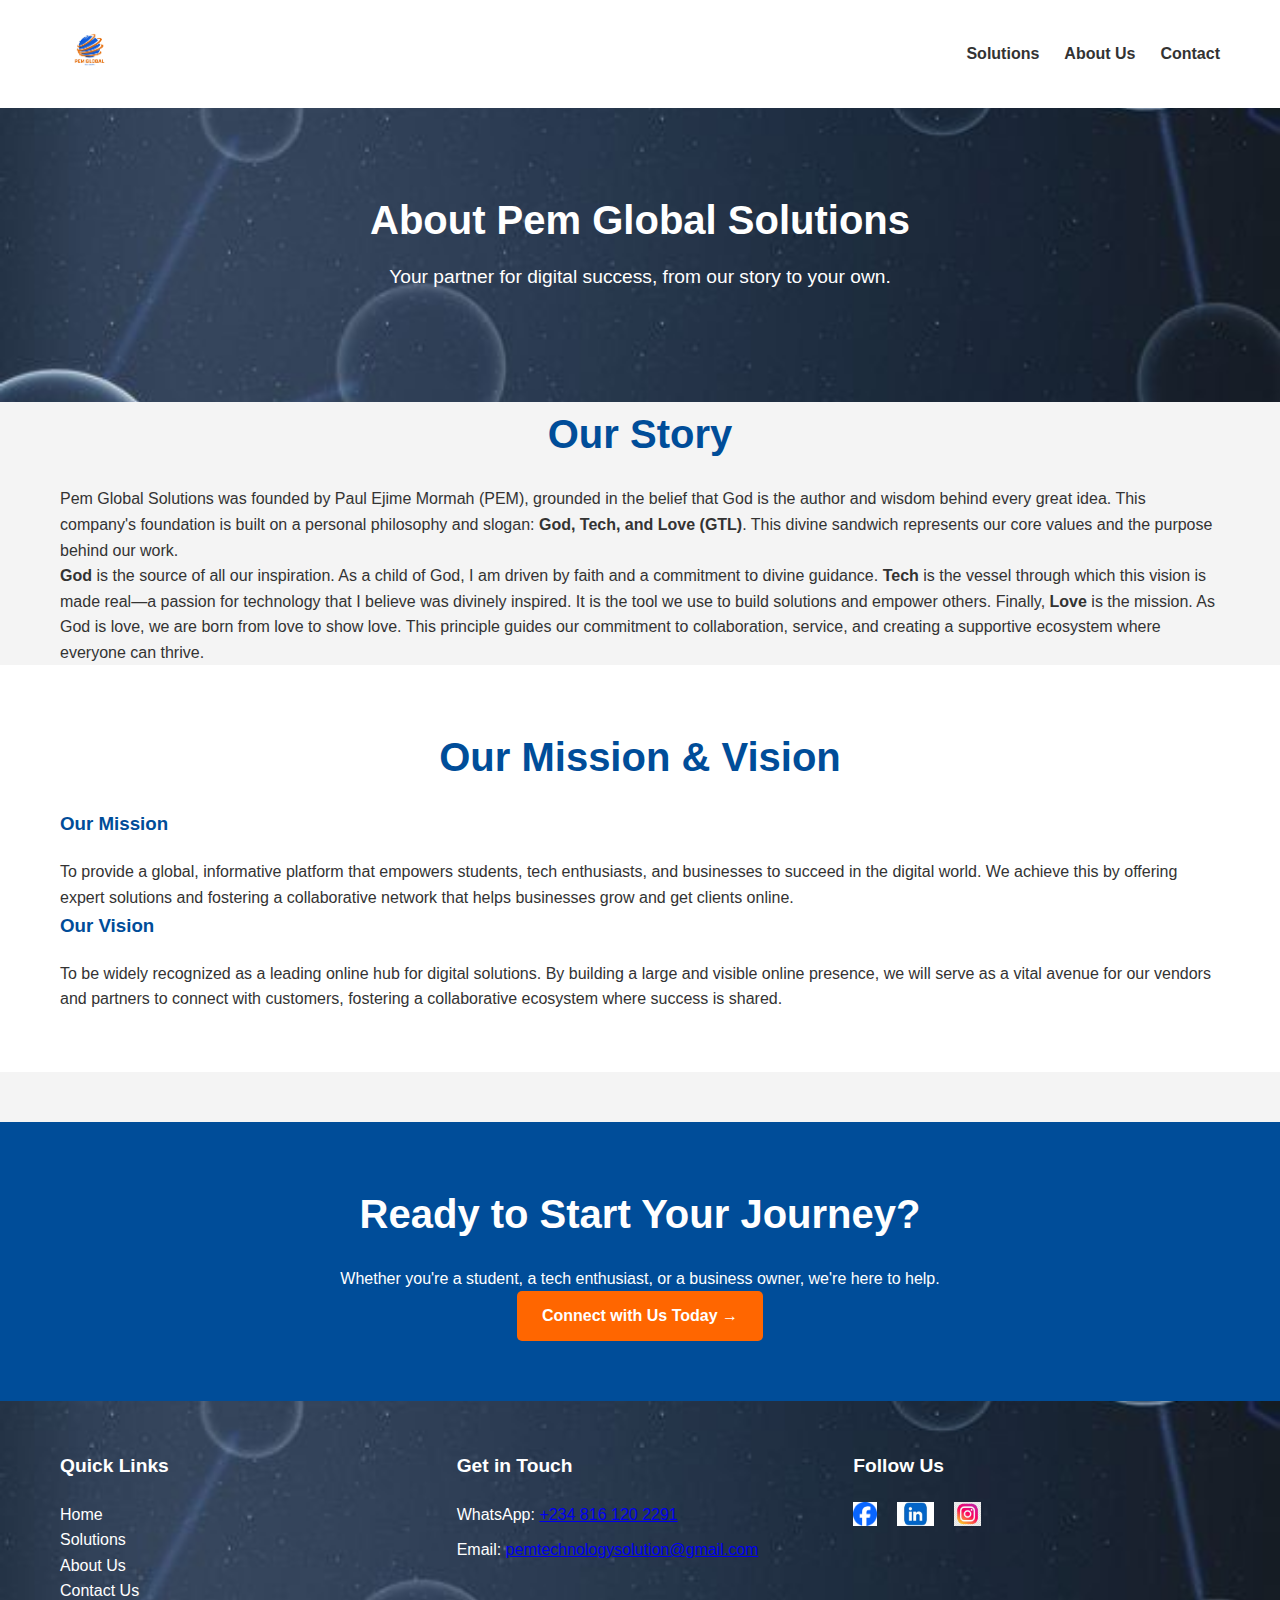
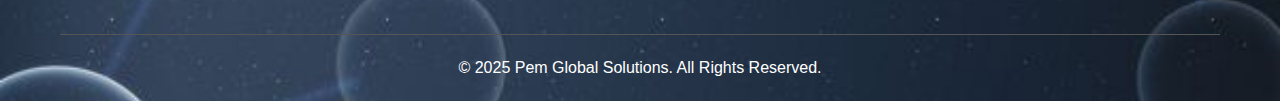
<file: about.html>
<!DOCTYPE html>
<html lang="en">
<head>
    <meta charset="UTF-8">
    <meta name="viewport" content="width=device-width, initial-scale=1.0">
    <title>About Us - Pem Global Solutions</title>
    <link rel="stylesheet" href="style4.css">
</head>
<body>

    <header class="main-header">
        <div class="container">
            <div class="logo">
                <a href="index.html">
                    <img src="Pem Global logo.png" alt="Pem Global Solutions Logo">
                </a>
            </div>
            
            <nav class="desktop-nav">
                <ul>
                    <li><a href="solutions.html">Solutions</a></li>
                    <li><a href="about.html">About Us</a></li>
                    <li><a href="contact.html">Contact</a></li>
                </ul>
            </nav>

            <button class="hamburger-menu" aria-label="Toggle navigation menu">
                <span></span>
                <span></span>
                <span></span>
            </button>
        </div>
    </header>

    <main class="page-content">
        <section class="hero-section inner-hero">
            <div class="container">
                <h1>About Pem Global Solutions</h1>
                <p>Your partner for digital success, from our story to your own.</p>
            </div>
        </section>

        <section class="about-us-story">
            <div class="container">
                <h2>Our Story</h2>
               <p>Pem Global Solutions was founded by Paul Ejime Mormah (PEM), grounded in the belief that God is the author and wisdom behind every great idea. This company's foundation is built on a personal philosophy and slogan: <strong>God, Tech, and Love (GTL)</strong>. This divine sandwich represents our core values and the purpose behind our work.</p>
                <p><strong>God</strong> is the source of all our inspiration. As a child of God, I am driven by faith and a commitment to divine guidance. <strong>Tech</strong> is the vessel through which this vision is made real—a passion for technology that I believe was divinely inspired. It is the tool we use to build solutions and empower others. Finally, <strong>Love</strong> is the mission. As God is love, we are born from love to show love. This principle guides our commitment to collaboration, service, and creating a supportive ecosystem where everyone can thrive.</p>
            </div>
        </section>

        <section class="mission-vision detailed-section">
            <div class="container">
                <h2>Our Mission & Vision</h2>
                <h3>Our Mission</h3>
               <p>To provide a global, informative platform that empowers students, tech enthusiasts, and businesses to succeed in the digital world. We achieve this by offering expert solutions and fostering a collaborative network that helps businesses grow and get clients online.</p>
                
                <h3>Our Vision</h3>
                <p>To be widely recognized as a leading online hub for digital solutions. By building a large and visible online presence, we will serve as a vital avenue for our vendors and partners to connect with customers, fostering a collaborative ecosystem where success is shared.</p>
            </div>
        </section>

        <section class="contact-cta">
            <div class="container">
                <h2>Ready to Start Your Journey?</h2>
                <p>Whether you're a student, a tech enthusiast, or a business owner, we're here to help.</p>
                <a href="contact.html" class="cta-button">Connect with Us Today &rarr;</a>
            </div>
        </section>
    </main>

    <footer>
        <div class="container">
            <div class="footer-content">
                <div class="footer-links">
                    <h3>Quick Links</h3>
                    <ul>
                        <li><a href="index.html">Home</a></li>
                        <li><a href="solutions.html">Solutions</a></li>
                        <li><a href="about.html">About Us</a></li>
                        <li><a href="contact.html">Contact Us</a></li>
                    </ul>
                </div>
                <div class="footer-contact">
                    <h3>Get in Touch</h3>
                    <p>WhatsApp: <a href="https://wa.me/2348161202291">+234 816 120 2291</a></p>
                    <p>Email: <a href="mailto: pemtechnologysolution@gmail.com">pemtechnologysolution@gmail.com</a></p>
                </div>
                <div class="footer-social">
                    <h3>Follow Us</h3>
                    <a href="#" aria-label="Facebook"><img src="Facebook.png" alt="Facebook Icon"></a>
                    <a href="#" aria-label="LinkedIn"><img src="LinkedIn.jpeg" alt="LinkedIn Icon"></a>
                    <a href="#" aria-label="Instagram"><img src="Instagram.jpeg" alt="Instagram Icon"></a>
                </div>
            </div>
            <div class="footer-bottom">
                <p>&copy; 2025 Pem Global Solutions. All Rights Reserved.</p>
            </div>
        </div>
    </footer>

    <script src="main.js"></script>
</body>
</html>
</file>
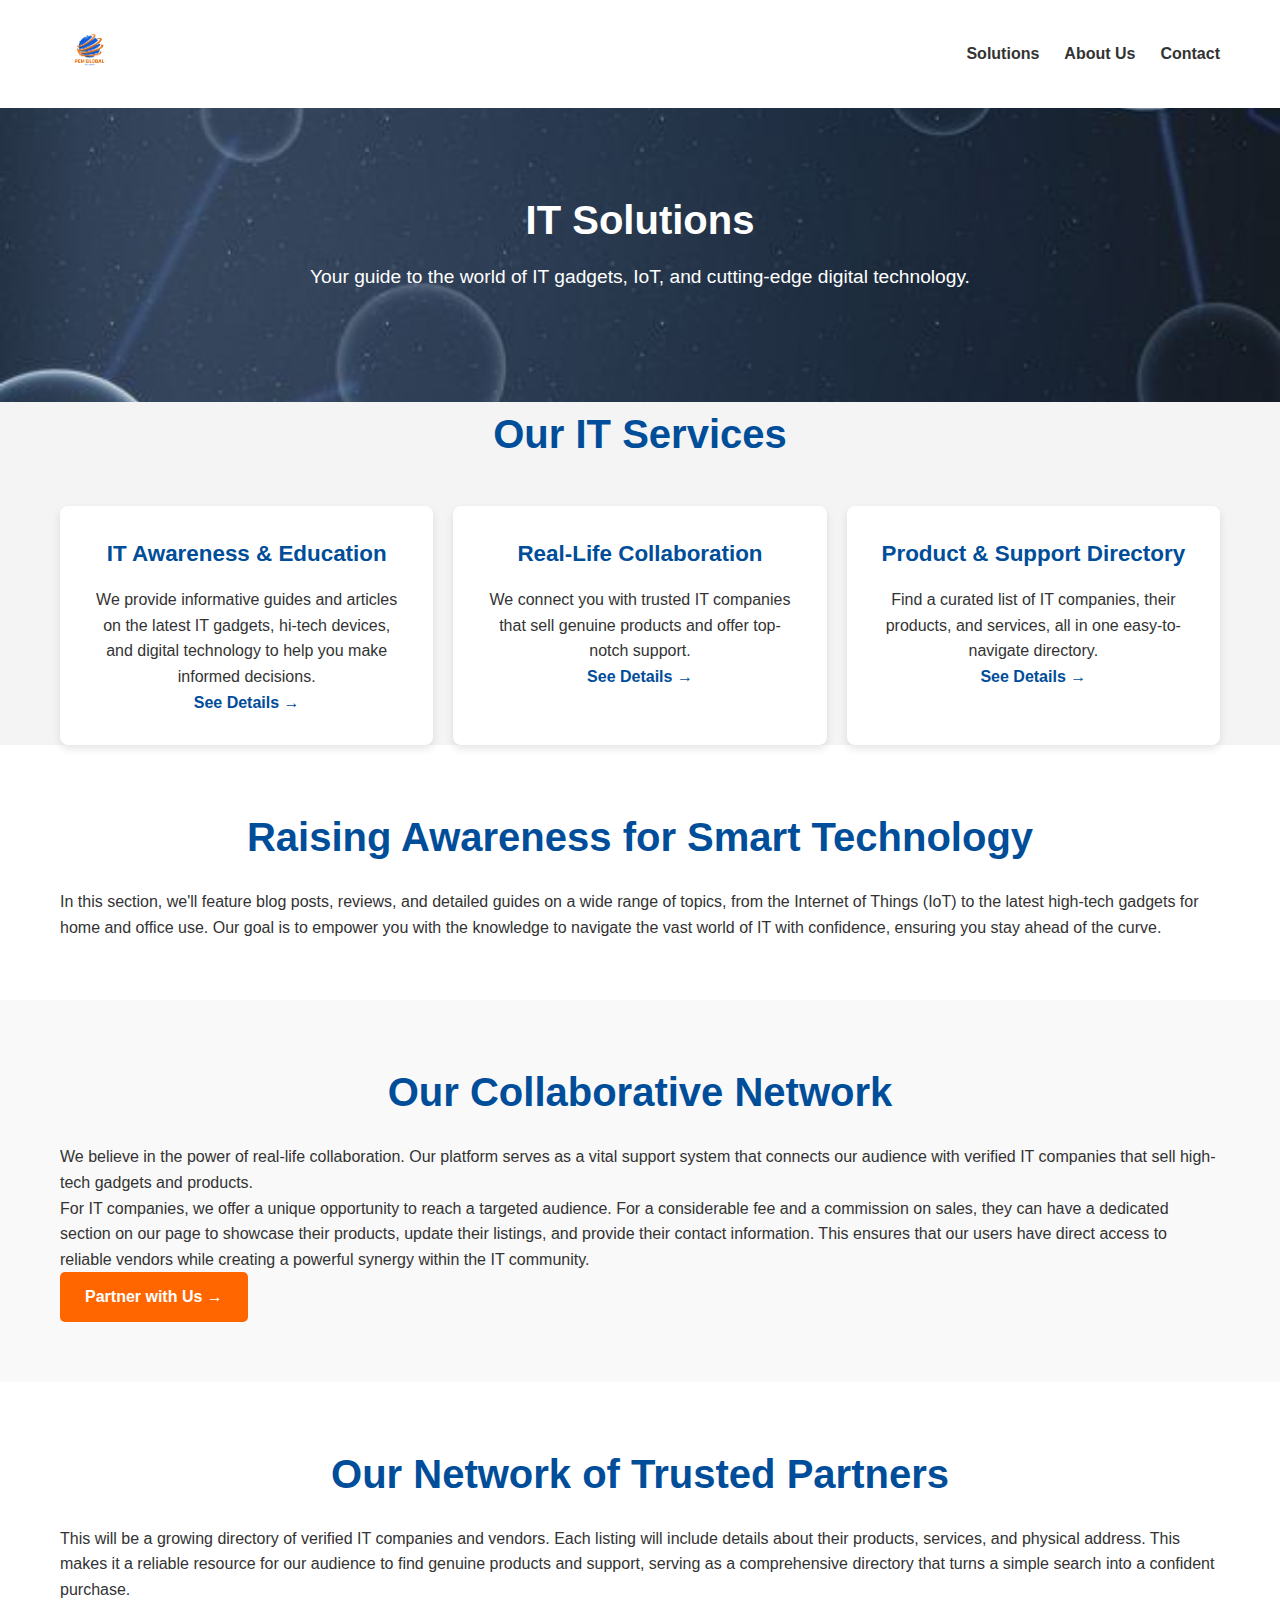
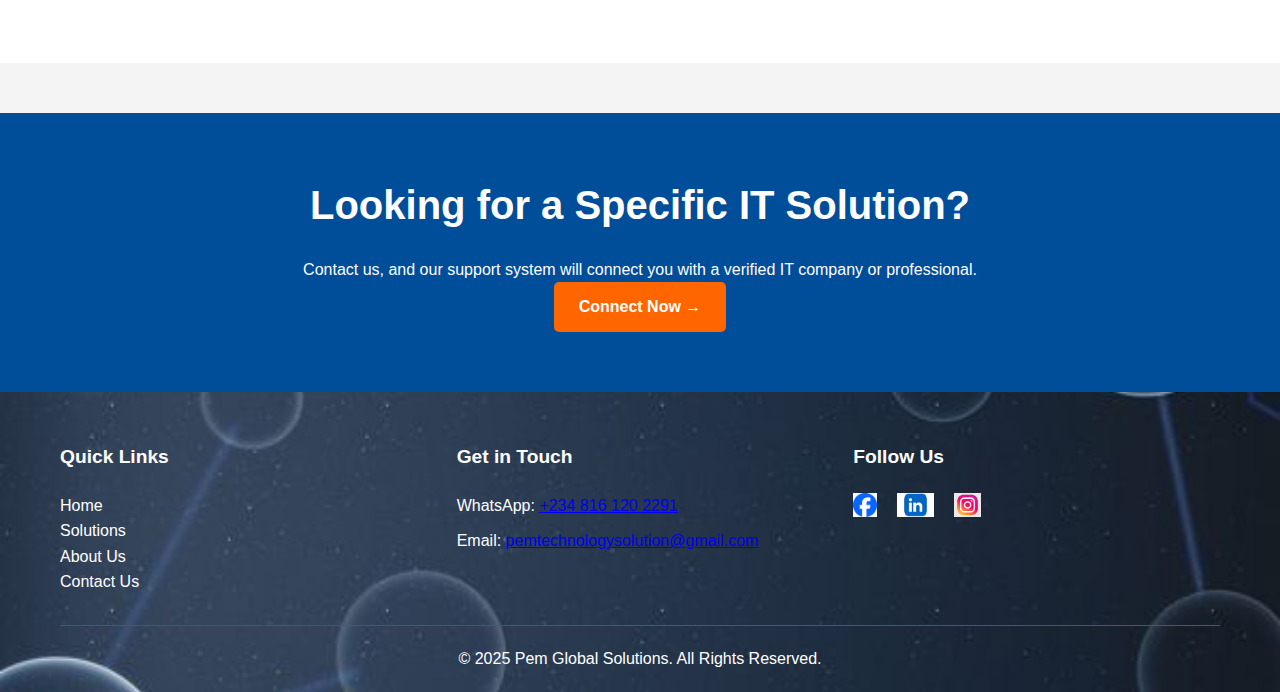
<file: it-solutions.html>
<!DOCTYPE html>
<html lang="en">
<head>
    <meta charset="UTF-8">
    <meta name="viewport" content="width=device-width, initial-scale=1.0">
    <title>IT Solutions - Pem Global Solutions</title>
    <link rel="stylesheet" href="style4.css">
    <link rel="icon" href="Pem Global icon.png">
</head>
<body>

    <header class="main-header">
        <div class="container">
            <div class="logo">
                <a href="index.html">
                    <img src="Pem Global logo.png" alt="Pem Global Solutions Logo">
                </a>
            </div>
            
            <nav class="desktop-nav">
                <ul>
                    <li><a href="solutions.html">Solutions</a></li>
                    <li><a href="about.html">About Us</a></li>
                    <li><a href="contact.html">Contact</a></li>
                </ul>
            </nav>

            <button class="hamburger-menu" aria-label="Toggle navigation menu">
                <span></span>
                <span></span>
                <span></span>
            </button>
        </div>
    </header>

    <main class="page-content">
        <section class="hero-section inner-hero">
            <div class="container">
                <h1>IT Solutions</h1>
                <p>Your guide to the world of IT gadgets, IoT, and cutting-edge digital technology.</p>
            </div>
        </section>

        <section class="it-services">
            <div class="container">
                <h2>Our IT Services</h2>
                <div class="service-grid">

                    <div class="service-card">
                        <h3>IT Awareness & Education</h3>
                        <p>We provide informative guides and articles on the latest IT gadgets, hi-tech devices, and digital technology to help you make informed decisions.</p>
                        <a href="#awareness-section" class="learn-more-link">See Details &rarr;</a>
                    </div>
                    
                    <div class="service-card">
                        <h3>Real-Life Collaboration</h3>
                        <p>We connect you with trusted IT companies that sell genuine products and offer top-notch support.</p>
                        <a href="#collaboration-section" class="learn-more-link">See Details &rarr;</a>
                    </div>

                    <div class="service-card">
                        <h3>Product & Support Directory</h3>
                        <p>Find a curated list of IT companies, their products, and services, all in one easy-to-navigate directory.</p>
                        <a href="#directory-section" class="learn-more-link">See Details &rarr;</a>
                    </div>

                </div>
            </div>
        </section>

        <section id="awareness-section" class="detailed-section">
            <div class="container">
                <h2>Raising Awareness for Smart Technology</h2>
                <p>In this section, we'll feature blog posts, reviews, and detailed guides on a wide range of topics, from the Internet of Things (IoT) to the latest high-tech gadgets for home and office use. Our goal is to empower you with the knowledge to navigate the vast world of IT with confidence, ensuring you stay ahead of the curve.</p>
            </div>
        </section>
        
        <section id="collaboration-section" class="detailed-section">
            <div class="container">
                <h2>Our Collaborative Network</h2>
                <p>We believe in the power of real-life collaboration. Our platform serves as a vital support system that connects our audience with verified IT companies that sell high-tech gadgets and products.</p>
                <p>For IT companies, we offer a unique opportunity to reach a targeted audience. For a considerable fee and a commission on sales, they can have a dedicated section on our page to showcase their products, update their listings, and provide their contact information. This ensures that our users have direct access to reliable vendors while creating a powerful synergy within the IT community.</p>
                <a href="contact.html" class="cta-button">Partner with Us &rarr;</a>
            </div>
        </section>

        <section id="directory-section" class="detailed-section">
            <div class="container">
                <h2>Our Network of Trusted Partners</h2>
                <p>This will be a growing directory of verified IT companies and vendors. Each listing will include details about their products, services, and physical address. This makes it a reliable resource for our audience to find genuine products and support, serving as a comprehensive directory that turns a simple search into a confident purchase.</p>
            </div>
        </section>

        <section class="contact-cta">
            <div class="container">
                <h2>Looking for a Specific IT Solution?</h2>
                <p>Contact us, and our support system will connect you with a verified IT company or professional.</p>
                <a href="contact.html" class="cta-button">Connect Now &rarr;</a>
            </div>
        </section>
    </main>

    <footer>
        <div class="container">
            <div class="footer-content">
                <div class="footer-links">
                    <h3>Quick Links</h3>
                    <ul>
                        <li><a href="index.html">Home</a></li>
                        <li><a href="solutions.html">Solutions</a></li>
                        <li><a href="about.html">About Us</a></li>
                        <li><a href="contact.html">Contact Us</a></li>
                    </ul>
                </div>
                <div class="footer-contact">
                    <h3>Get in Touch</h3>
                    <p>WhatsApp: <a href="https://wa.me/2348161202291">+234 816 120 2291</a></p>
                    <p>Email: <a href="mailto: pemtechnologysolution@gmail.com">pemtechnologysolution@gmail.com</a></p>
                </div>
                  <div class="footer-social">
                    <h3>Follow Us</h3>
                    <a href="#" aria-label="Facebook"><img src="Facebook.png" alt="Facebook Icon"></a>
                    <a href="#" aria-label="LinkedIn"><img src="LinkedIn.jpeg" alt="LinkedIn Icon"></a>
                    <a href="#" aria-label="Instagram"><img src="Instagram.jpeg" alt="Instagram Icon"></a>
                </div>
            </div>
            <div class="footer-bottom">
                <p>&copy; 2025 Pem Global Solutions. All Rights Reserved.</p>
            </div>
        </div>
    </footer>

    <script src="main.js"></script>
</body>
</html>
</file>
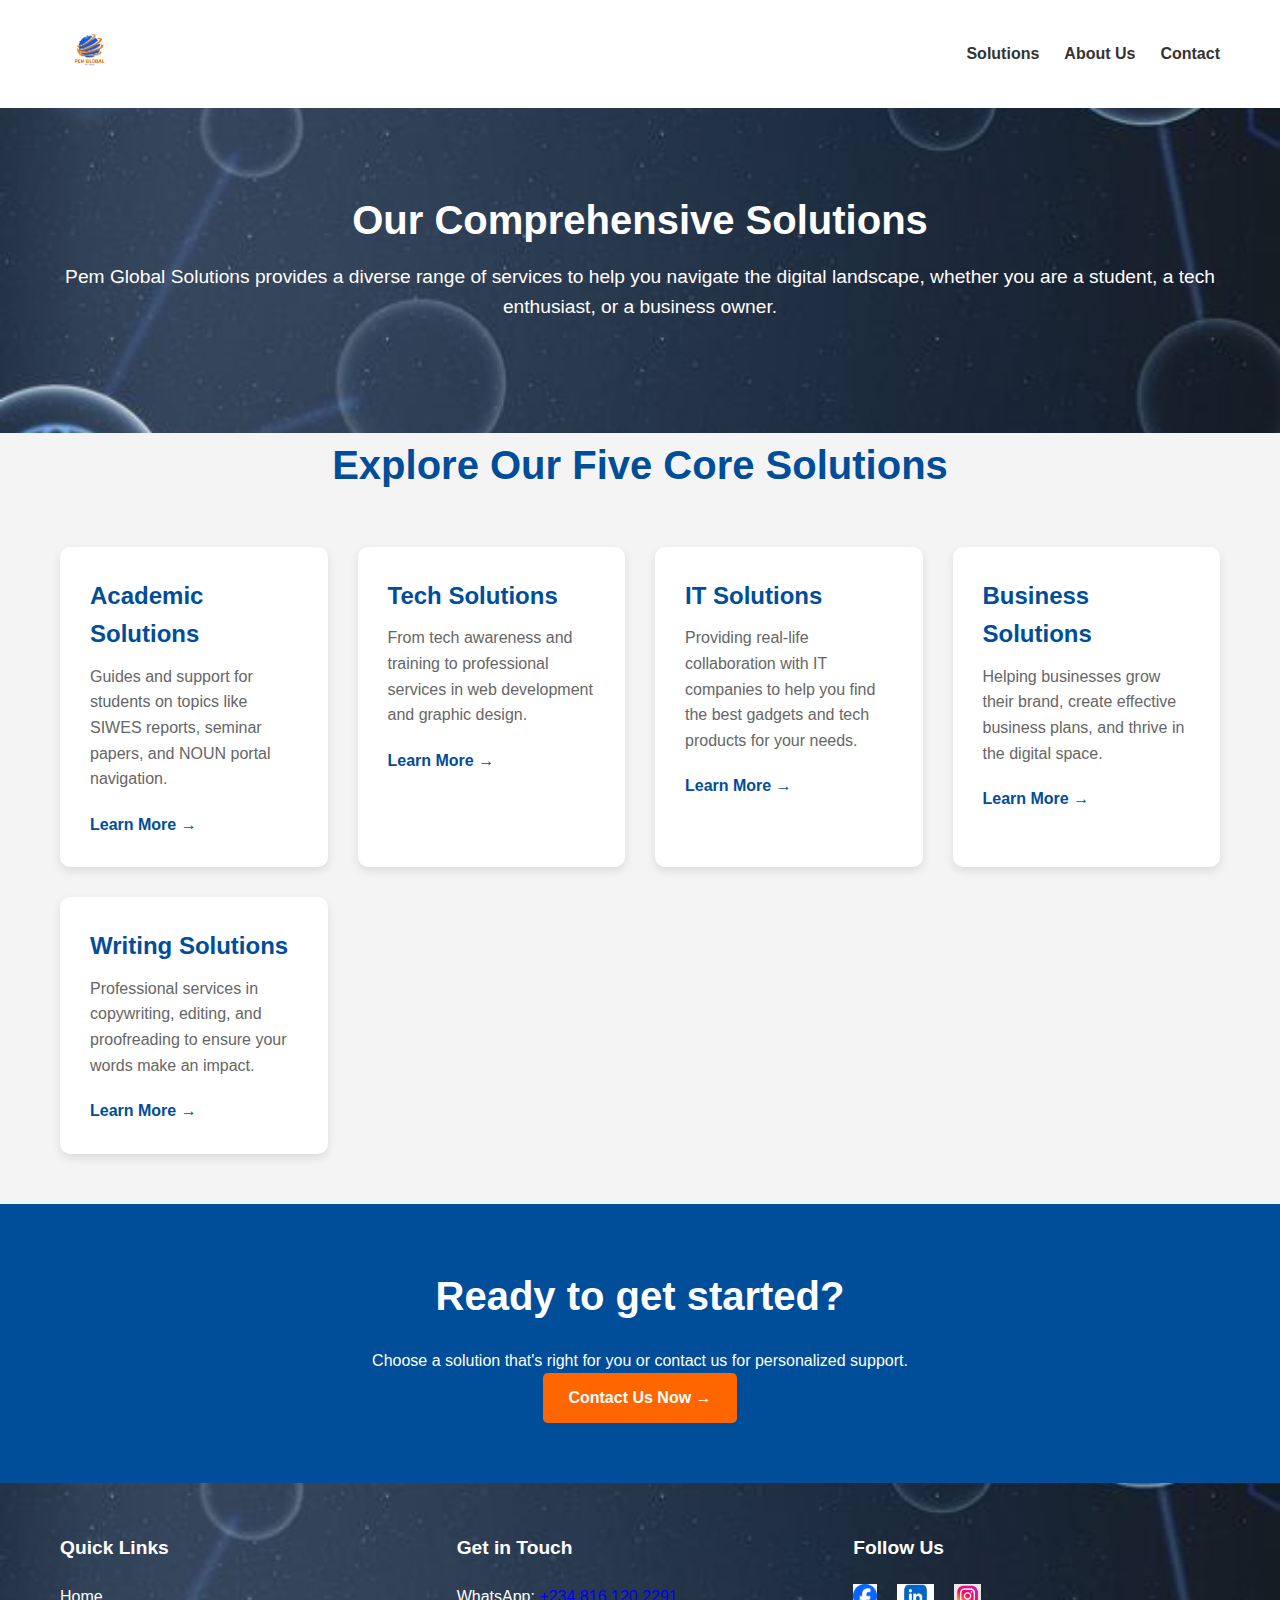
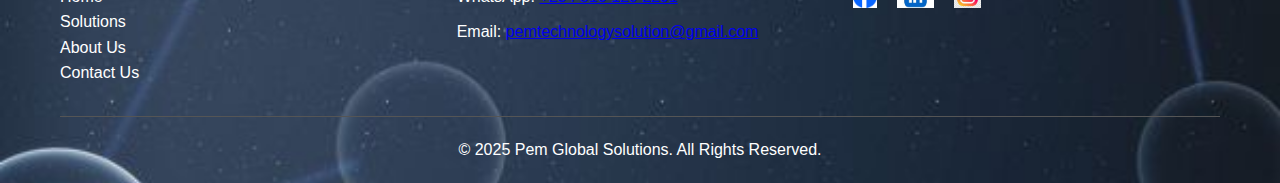
<file: solutions.html>
<!DOCTYPE html>
<html lang="en">
<head>
    <meta charset="UTF-8">
    <meta name="viewport" content="width=device-width, initial-scale=1.0">
    <title>Our Solutions - Pem Global Solutions</title>
    <link rel="stylesheet" href="style4.css">
    <link rel="icon" href="Pem Global icon.png">
</head>
<body>

    <header class="main-header">
        <div class="container">
            <div class="logo">
                <a href="index.html">
                    <img src="Pem Global logo.png" alt="Pem Global Solutions Logo">
                </a>
            </div>
            
            <nav class="desktop-nav">
                <ul>
                    <li><a href="solutions.html">Solutions</a></li>
                    <li><a href="about.html">About Us</a></li>
                    <li><a href="contact.html">Contact</a></li>
                </ul>
            </nav>

            <button class="hamburger-menu" aria-label="Toggle navigation menu">
                <span></span>
                <span></span>
                <span></span>
            </button>
        </div>
    </header>

    <main class="page-content">
        <section class="hero-section inner-hero">
            <div class="container">
                <h1>Our Comprehensive Solutions</h1>
                <p>Pem Global Solutions provides a diverse range of services to help you navigate the digital landscape, whether you are a student, a tech enthusiast, or a business owner.</p>
            </div>
        </section>

        <section class="solutions-grid-section">
            <div class="container">
                <h2>Explore Our Five Core Solutions</h2>
                <div class="solutions-grid">
                    
                    <div class="solution-card">
                        <h3>Academic Solutions</h3>
                        <p>Guides and support for students on topics like SIWES reports, seminar papers, and NOUN portal navigation.</p>
                        <a href="academic-solutions.html" class="learn-more-link">Learn More &rarr;</a>
                    </div>
                    
                    <div class="solution-card">
                        <h3>Tech Solutions</h3>
                        <p>From tech awareness and training to professional services in web development and graphic design.</p>
                        <a href="tech-solutions.html" class="learn-more-link">Learn More &rarr;</a>
                    </div>
                    
                    <div class="solution-card">
                        <h3>IT Solutions</h3>
                        <p>Providing real-life collaboration with IT companies to help you find the best gadgets and tech products for your needs.</p>
                        <a href="it-solutions.html" class="learn-more-link">Learn More &rarr;</a>
                    </div>
                    
                    <div class="solution-card">
                        <h3>Business Solutions</h3>
                        <p>Helping businesses grow their brand, create effective business plans, and thrive in the digital space.</p>
                        <a href="business-solutions.html" class="learn-more-link">Learn More &rarr;</a>
                    </div>
                    
                    <div class="solution-card">
                        <h3>Writing Solutions</h3>
                        <p>Professional services in copywriting, editing, and proofreading to ensure your words make an impact.</p>
                        <a href="writing-solutions.html" class="learn-more-link">Learn More &rarr;</a>
                    </div>
                    
                </div>
            </div>
        </section>
        
        <section class="contact-cta">
            <div class="container">
                <h2>Ready to get started?</h2>
                <p>Choose a solution that's right for you or contact us for personalized support.</p>
                <a href="contact.html" class="cta-button">Contact Us Now &rarr;</a>
            </div>
        </section>
    </main>

    <footer>
        <div class="container">
            <div class="footer-content">
                <div class="footer-links">
                    <h3>Quick Links</h3>
                    <ul>
                        <li><a href="index.html">Home</a></li>
                        <li><a href="solutions.html">Solutions</a></li>
                        <li><a href="about.html">About Us</a></li>
                        <li><a href="contact.html">Contact Us</a></li>
                    </ul>
                </div>
                <div class="footer-contact">
                    <h3>Get in Touch</h3>
                    <p>WhatsApp: <a href="https://wa.me/2348161202291">+234 816 120 2291</a></p>
                    <p>Email: <a href="mailto: pemtechnologysolution@gmail.com">pemtechnologysolution@gmail.com</a></p>
                </div>
                 <div class="footer-social">
                    <h3>Follow Us</h3>
                    <a href="#" aria-label="Facebook"><img src="Facebook.png" alt="Facebook Icon"></a>
                    <a href="#" aria-label="LinkedIn"><img src="LinkedIn.jpeg" alt="LinkedIn Icon"></a>
                    <a href="#" aria-label="Instagram"><img src="Instagram.jpeg" alt="Instagram Icon"></a>
                </div>
            </div>
            <div class="footer-bottom">
                <p>&copy; 2025 Pem Global Solutions. All Rights Reserved.</p>
            </div>
        </div>
    </footer>

    <script src="main.js"></script>
</body>
</html>
</file>
<file: style4.css>
/* ======================== */
/* GLOBAL STYLES      */
/* ======================== */

/* A simple reset to ensure consistent styling across browsers */
* {
    margin: 0;
    padding: 0;
    box-sizing: border-box;
}

body {
    font-family: Arial, sans-serif;
    line-height: 1.6;
    color: #333;
    background-color: #f4f4f4;
}

.container {
    max-width: 1200px;
    margin: 0 auto;
    padding: 0 20px;
}

/* Base styles for headings */
h1, h2, h3 {
    margin-bottom: 20px;
    font-weight: bold;
    color: #004d99; /* A deep blue for a professional look */
}

h1 {
    font-size: 3em;
}

h2 {
    font-size: 2.5em;
    text-align: center;
}

/* Base styles for buttons and links */
.cta-button {
    display: inline-block;
    background-color: #ff6600; /* A vibrant orange for attention */
    color: #fff;
    padding: 12px 25px;
    text-decoration: none;
    border-radius: 5px;
    font-weight: bold;
    transition: background-color 0.3s ease;
}

.cta-button:hover {
    background-color: #e65c00;
}

.learn-more-link {
    color: #004d99;
    text-decoration: none;
    font-weight: bold;
}


/* ======================== */
/* HEADER SECTION       */
/* ======================== */
.main-header {
    background-color: #fff;
    padding: 20px 0;
    box-shadow: 0 2px 5px rgba(0, 0, 0, 0.1);
}

.main-header .container {
    display: flex;
    justify-content: space-between;
    align-items: center;
}

.logo a img {
    height: 60px; /* Adjust as needed */
}

.desktop-nav ul {
    list-style: none;
    display: flex;
}

.desktop-nav ul li {
    margin-left: 25px;
}

.desktop-nav ul li a {
    color: #333;
    text-decoration: none;
    font-weight: bold;
    transition: color 0.3s ease;
}

.desktop-nav ul li a:hover {
    color: #ff6600;
}

/* Hide hamburger menu by default on desktop */
.hamburger-menu {
    display: none;
}

/* ======================== */
/* HERO SECTION */
/* ======================== */
.hero-section {
    background-image: url('academic background special.jpg'); /* This is the new line */
    background-color: #004d99; /* This will be a fallback color */
    background-size: cover; /* Ensures the image covers the entire section */
    background-position: center; /* Centers the image within the section */
    background-repeat: no-repeat; /* Prevents the image from repeating */
    color: #fff;
    text-align: center;
    padding: 100px 20px;
}

.hero-section h1 {
    color: #fff;
    font-size: 3em;
    margin-bottom: 10px;
}

.hero-section p {
    font-size: 1.2em;
    margin-bottom: 30px;
}


/* ======================== */
/* SOLUTIONS SECTION    */
/* ======================== */
.solutions-section {
    padding: 80px 0;
    text-align: center;
}

.solutions-grid {
    display: grid;
    grid-template-columns: repeat(auto-fit, minmax(250px, 1fr));
    gap: 30px;
    margin-top: 50px;
}

.solution-card {
    background-color: #fff;
    padding: 30px;
    border-radius: 10px;
    box-shadow: 0 4px 10px rgba(0, 0, 0, 0.1);
    transition: transform 0.3s ease;
}

.solution-card:hover {
    transform: translateY(-10px);
}

.solution-card img {
    width: 60px;
    height: 60px;
    margin-bottom: 15px;
}

.solution-card h3 {
    font-size: 1.5em;
    color: #004d99;
    margin-bottom: 10px;
}

.solution-card p {
    margin-bottom: 20px;
    color: #666;
}

/* ======================== */
/* ABOUT SECTION */
/* ======================== */
.about-section {
    padding: 80px 0;
    text-align: center;
    background-color: #fff;
}

/* ======================== */
/* FOOTER STYLES */
/* ======================== */
footer {
    background-image: url('academic background special.jpg'); /* New line for the image */
    background-color: #333; /* Fallback color */
    background-size: cover; /* Ensures the image covers the entire section */
    background-position: center; /* Centers the image within the section */
    background-repeat: no-repeat; /* Prevents the image from repeating */
    color: #fff;
    padding: 50px 0 20px;
}


.footer-content {
    display: flex;
    flex-wrap: wrap;
    justify-content: space-between;
    gap: 30px;
    margin-bottom: 30px;
}

.footer-links,.footer-contact,.footer-social {
    flex: 1;
    min-width: 200px;
}

footer h3 {
    color: #fff;
    font-size: 1.2em;
    margin-bottom: 20px;
}

footer ul {
    list-style: none;
}

footer ul li a {
    color: #fff;
    text-decoration: none;
    transition: color 0.3s ease;
}

footer ul li a:hover {
    color: #ff6600;
}

.footer-contact p,.footer-social a {
    margin-bottom: 10px;
    color: #fff;
    text-decoration: none;
    transition: color 0.3s ease;
}

.footer-social a:hover {
    color: #ff6600;
}

.footer-social img {
    height: 24px;
    margin-right: 15px;
}

.footer-bottom {
    text-align: center;
    padding-top: 20px;
    border-top: 1px solid #555;
}

/* ======================== */
/* MEDIA QUERIES       */
/* ======================== */
@media (max-width: 768px) {
    /* Hide desktop navigation and show hamburger menu */
    .desktop-nav {
        display: none;
    }

    .hamburger-menu {
        display: block;
        background: transparent;
        border: none;
        cursor: pointer;
        padding: 10px;
        position: relative;
        z-index: 100;
    }

    .hamburger-menu span {
        display: block;
        width: 25px;
        height: 3px;
        background-color: #333;
        margin: 5px 0;
        transition: all 0.3s ease-in-out;
    }
}


@media (max-width: 768px) {
    /* ... (your existing media query code) ... */

    /* Style the nav when the 'show-menu' class is active */
    .desktop-nav.show-menu {
        display: flex;
        flex-direction: column;
        position: absolute;
        top: 80px; /* Adjust based on header height */
        left: 0;
        width: 100%;
        background-color: #fff;
        box-shadow: 0 5px 10px rgba(0, 0, 0, 0.1);
        z-index: 99;
    }

    .desktop-nav.show-menu ul {
        flex-direction: column;
        text-align: center;
        width: 100%;
    }

    .desktop-nav.show-menu ul li {
        margin: 0;
        border-bottom: 1px solid #eee;
    }

    .desktop-nav.show-menu ul li:last-child {
        border-bottom: none;
    }

    .desktop-nav.show-menu ul li a {
        padding: 15px 0;
        display: block;
    }

    /* Prevent scrolling when menu is open */
    .no-scroll {
        overflow: hidden;
    }
}

/* ======================== */
/* ACADEMIC SOLUTIONS PAGE */
/* ======================== */
.inner-hero {
    padding: 80px 20px;
    background-color: #004d99;
    color: #fff;
    text-align: center;
}

.inner-hero h1 {
    color: #fff;
    font-size: 2.5em;
    margin-bottom: 10px;
}

.academic-services {
    padding: 60px 0;
}

.service-grid {
    display: grid;
    grid-template-columns: repeat(auto-fit, minmax(250px, 1fr));
    gap: 20px;
    margin-top: 40px;
}

.service-card {
    background-color: #fff;
    padding: 30px;
    border-radius: 8px;
    box-shadow: 0 4px 8px rgba(0,0,0,0.1);
    text-align: center;
    transition: transform 0.3s ease;
}

.service-card:hover {
    transform: translateY(-5px);
}

.service-card h3 {
    color: #004d99;
    font-size: 1.4em;
    margin-bottom: 15px;
}

.detailed-section {
    padding: 60px 0;
    background-color: #f9f9f9;
}

.detailed-section:nth-of-type(odd) {
    background-color: #fff;
}

.faq-card {
    background-color: #fff;
    padding: 20px;
    border-left: 5px solid #ff6600;
    margin-top: 20px;
    box-shadow: 0 2px 5px rgba(0,0,0,0.05);
}

.faq-card h3 {
    margin-bottom: 5px;
    color: #333;
}

.contact-cta {
    background-color: #004d99;
    color: #fff;
    text-align: center;
    padding: 60px 20px;
    margin-top: 50px;
}

.contact-cta h2 {
    color: #fff;
}

/* /* --- Contact Form Section --- */
.contact-section {
    padding: 4rem 0;
    text-align: center;
    background: #f9f9f9;
}

.contact-section h2 {
    margin-bottom: 2rem;
}

#contactForm {
    max-width: 600px;
    margin: auto;
    text-align: left;
    background: #fff;
    padding: 2rem;
    border-radius: 8px;
    box-shadow: 0 4px 8px rgba(0, 0, 0, 0.1);
}

.form-group {
    margin-bottom: 1.5rem;
}

.form-group label {
    display: block;
    margin-bottom: 0.5rem;
    font-weight: bold;
    color: #555;
}

.form-group input[type="text"],
.form-group input[type="email"],
.form-group textarea {
    width: 100%;
    padding: 0.8rem;
    border: 1px solid #ddd;
    border-radius: 5px;
    font-size: 1rem;
    box-sizing: border-box; /* Ensures padding doesn't affect total width */
    transition: border-color 0.3s ease;
}

.form-group input:focus,
.form-group textarea:focus {
    outline: none;
    border-color: #3498db;
    box-shadow: 0 0 5px rgba(52, 152, 219, 0.5);
}

.cta-button {
    /* Existing button styles from previous CSS */
    display: inline-block;
    width: auto;
    cursor: pointer;
}

/* --- Media Queries for smaller screens --- */
@media (max-width: 768px) {
    #contactForm {
        padding: 1.5rem;
    }
}

/* ======================== */
/* PARALLAX EFFECT */
/* ======================== */
.hero-section {
    position: relative;
    overflow: hidden;
}

.hero-section::before {
    content: '';
    position: absolute;
    top: 0;
    left: 0;
    width: 100%;
    height: 100%;
    background-image: url('Outstanding.jpg');
    background-size: cover;
    background-position: center;
    background-repeat: no-repeat;
    z-index: -1;
    transform: translateY(0);
    transition: transform 0.1s ease-out;
}

/* Fallback for the background color if image isn't available */
.hero-section {
    background-color: #004d99;
}


/* ======================== */
/* SCROLL-TO-TOP BUTTON */
/* ======================== */
#scroll-to-top {
    display: none; /* Hidden by default */
    position: fixed;
    bottom: 20px;
    right: 20px;
    z-index: 100;
    font-size: 24px;
    background-color: #ff6600;
    color: #fff;
    border: none;
    border-radius: 50%;
    width: 50px;
    height: 50px;
    cursor: pointer;
    box-shadow: 0 4px 6px rgba(0, 0, 0, 0.2);
    transition: opacity 0.3s ease;
}

#scroll-to-top:hover {
    opacity: 0.8;
}
</file>
